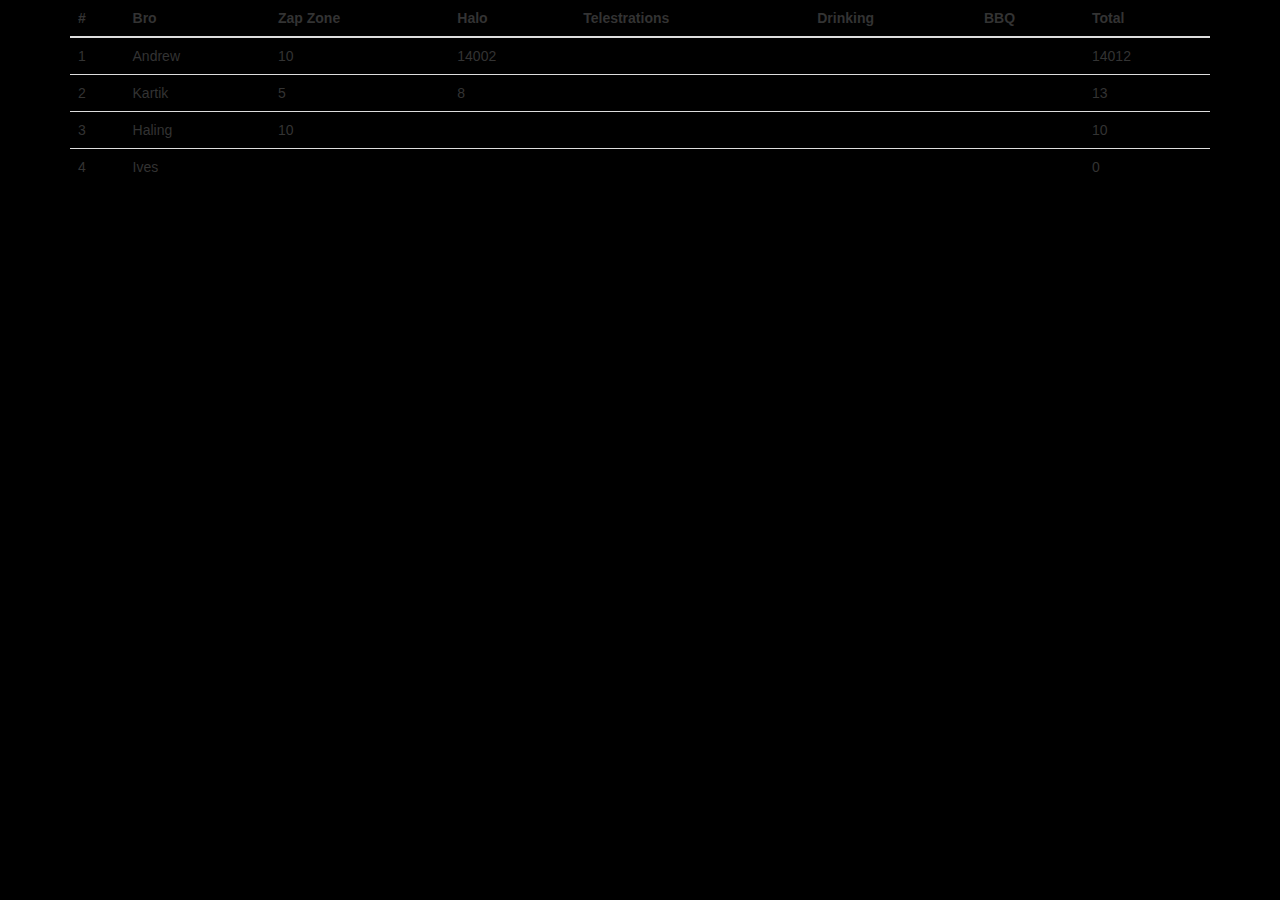
<file: scores/index.html>
<!DOCTYPE html>
<html lang="en">
<head>
  <title>Here Come Dat Boi</title>
  <meta charset="utf-8">
  <meta name="viewport" content="width=device-width, initial-scale=1">
  <link rel="stylesheet" href="https://maxcdn.bootstrapcdn.com/bootstrap/3.3.7/css/bootstrap.min.css">
  <script src="https://ajax.googleapis.com/ajax/libs/jquery/3.3.1/jquery.min.js"></script>
  <script src="https://maxcdn.bootstrapcdn.com/bootstrap/3.3.7/js/bootstrap.min.js"></script>
  <link rel="stylesheet" type="text/css" href="../theme.css">
</head>
<body>


  
<div class="container">
  <div class="row">
    <div class="col-sm-12">
      <table id="leaderboard" class="table">
	      <thead></thead>
        <tbody></tbody>
      </table>
    </div>
  </div>
</div>

<script>
var events  = ['Zap Zone', 'Halo','Telestrations','Drinking','BBQ'];
var preColumns = ['#', 'Bro'];
var numPreColumns = preColumns.length;
var columns = preColumns.concat(events, ['Total']);
var bros    = ['Ives', 'Haling', 'Kartik', 'Andrew'];
var leaderboard = $('#leaderboard');
function initTable()
{
	//leaderboard.append($("<thead></thead><tbody></tbody>"));
  
}
function addColumns(row)
{
	for (var i = 0; i < columns.length; i++)
    {
    	row.append($("<th>"+ columns[i] +"</th>"));
    }
}
function addRows(body)
{
	for (var y = 0; y < bros.length; y++)
    {
    	var row = $("<tr></tr>");
        body.append(row);
        row.append("<td>"+ (y+1) + "</td>");
        row.append("<td>"+bros[y]+"</td>");
    	for (var x = 0; x < events.length; x++)
        {
        	row.append("<td>"+ '0'+"</td>");
            
        }
        row.append("<td>sum</td>");
    }
}
//initTable();
	
$(document).ready(function() {
	$.ajax({
    type: "GET",
    url: "../scores.csv",
    dataType: "text",
    success: function(data) {processData(data);}
  });
});
  
function processData(allText) {
  var allTextLines = allText.split(/\r\n|\n/);
  var headers = allTextLines[0].split(',');
  var lines = [];
  
  leaderboard.find("thead").append($("<tr></tr>"));
  var headerRow = leaderboard.find("thead").find("tr");
  var body = leaderboard.find("tbody");
  //headerRow.append($("<th>"+ 'sdff' +"</th>"));
  addColumns(headerRow);
  //addRows(body);
  
  var rows = [];
  for (var i=1; i<allTextLines.length; i++) {
    var data = allTextLines[i].split(',');
    if (data.length == headers.length) {
      var row = $("<tr></tr>");
      //body.append(row);
      row.append($("<td class='rank'>"+i+"</td>"));
      row.append($("<td>"+data[0]+"</td>"));
      var sum = 0;
      var tarr = [];
      for (var j=1; j<headers.length; j++) {
          //tarr.push(headers[j]+":"+data[j]);
        row.append($("<td>"+ data[j] +"</td>"));
        var score = parseInt(data[j]);
        if (!isNaN(score)) sum += score;
      }
      row.append($("<td class='score-sum'>"+sum+"</td>"));
      rows.push(row);
    }
  }
  
  //Do sort and add
  sort(body, rows);
}
	
function sort(body, rows)
{
  for (var bro = 0; bro < bros.length; bro++)
  {
    var highRow = findHighestRow(rows);
    highRow.find(".rank").html(bro + 1);
    
    var index = rows.indexOf(highRow);
    rows.splice(index, 1);
    body.append(highRow);
  }
}
  
function findHighestRow(rows)
{
  var returnVal = rows[0];
  var returnSum = parseInt(returnVal.find(".score-sum").html());
  for (var i = 0; i < rows.length; i++)
  {
    var sum = parseInt(rows[i].find(".score-sum").html());
    if (sum > returnSum)
    {
      returnSum = sum;
      returnVal = rows[i]
    }
  }
  
  return returnVal;
}
</script>

</body>
</html>
</file>
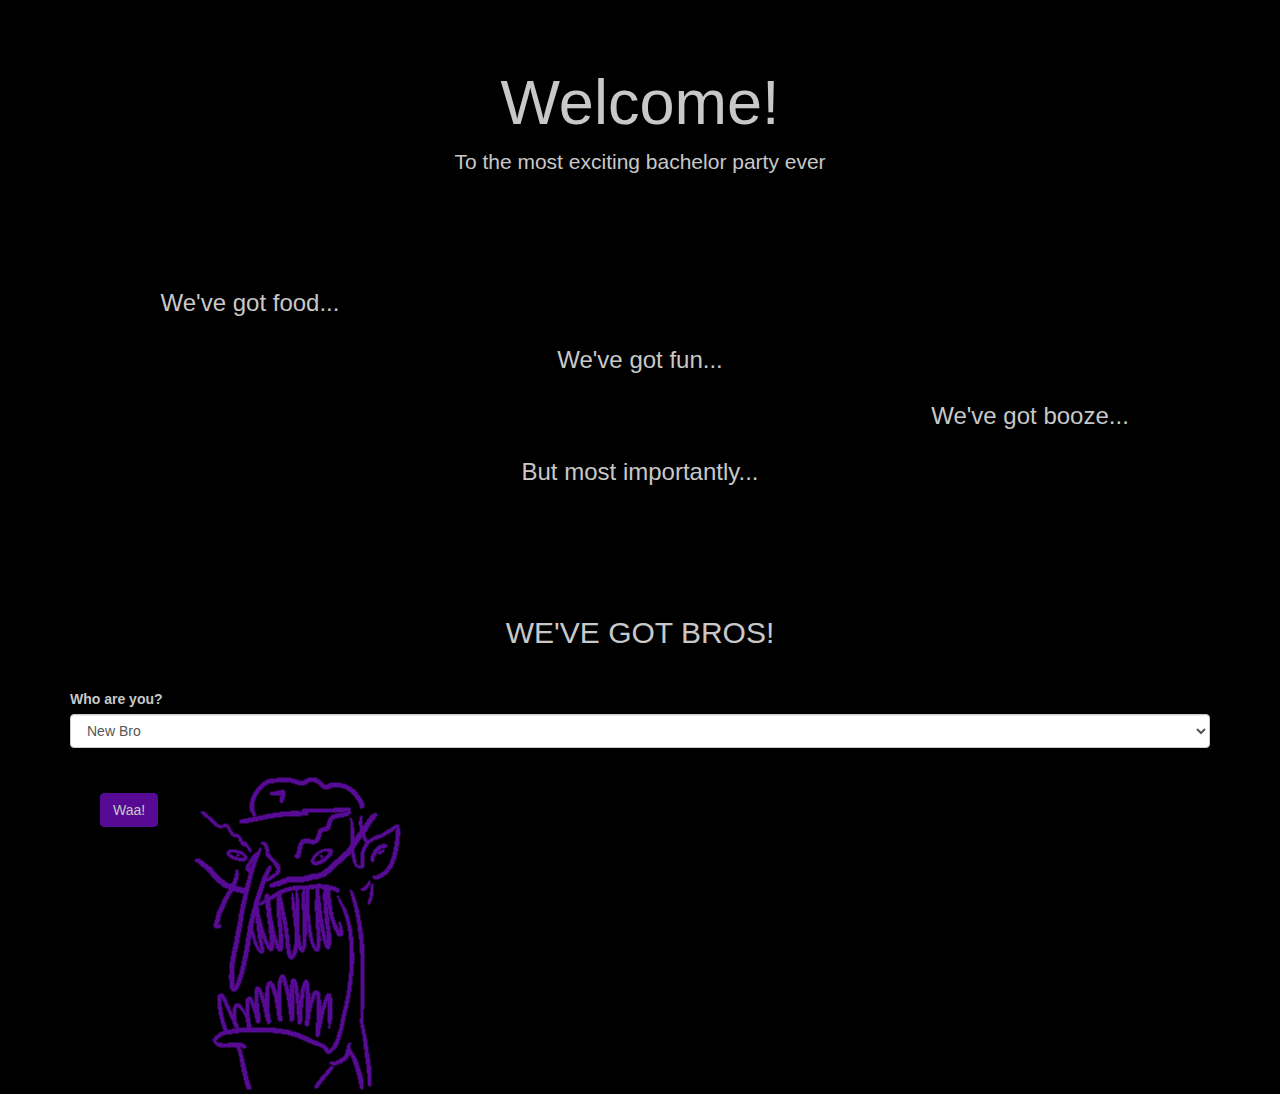
<file: bowser.html>
<!DOCTYPE html>
<html lang="en">
<head>
  <title>Bowser Event</title>
  <meta charset="utf-8">
  <meta name="viewport" content="width=device-width, initial-scale=1">
  <link rel="stylesheet" href="https://maxcdn.bootstrapcdn.com/bootstrap/3.3.7/css/bootstrap.min.css">
  <script src="https://ajax.googleapis.com/ajax/libs/jquery/3.3.1/jquery.min.js"></script>
  <script src="https://maxcdn.bootstrapcdn.com/bootstrap/3.3.7/js/bootstrap.min.js"></script>
  <script src="scripts/cookie.js"></script>
  <script src="scripts/brodata.js"></script>
  <link rel="stylesheet" href="theme.css">
  <link rel="icon" href="images/favicon.png">
  <link rel="stylesheet" href="https://use.fontawesome.com/releases/v5.1.0/css/all.css" integrity="sha384-lKuwvrZot6UHsBSfcMvOkWwlCMgc0TaWr+30HWe3a4ltaBwTZhyTEggF5tJv8tbt" crossorigin="anonymous">
  
  <style>
  	body {
      background: rgb(0,0,0);
    }
    
    body, html {
    	height: 100%;
    }
    .jumbotron {
    	background: none;
    }
    
    .text-white {
    	color: rgb(200,200,200);
    }
    
    .navbar-nav > li {
      font-weight: bold;
    }
    
    .aspect-box {
      width: 100%;
      padding-top: 56.25%;
      position: relative;
    }
    
    .bowser-selecting {
      background-color:#01C701;
    }
    
    .bowser-selected {
      background-color: #FCFBCE;
      color: #00007B;
      font-weight:bold;
    }
    
    
  </style>
</head>
<body>


<nav class="navbar navbar-inverse">
  <div class="container-fluid">
    <div class="navbar-header">
      <a class="navbar-brand" href="index.html">Broball Summit</a>
      <p id="broDisplay" class="navbar-brand pull-right"></p>
    </div>
    <ul class="nav navbar-nav">
      <li><a href="index.html"><img src="images/starspace.png"/> Scores</a></li>
      <li><a href="minigames.html"><img src="images/minigame.png"/> Mini-games</a></li>
      <li><a href="character.html"><img src="images/toadicon.png"/> Character</a></li>
      <li><a href="store.html"><img src="images/starspace.png"/> Star Space</a></li>
      <li><a href="chancetime.html"><img src="images/chanceTime.png"/> ???</a></li>
      <li class="active"><a href="#"><img src="images/bowserspace.png"/> Bowser</a></li>
    </ul>
  </div>
</nav>



<div class="container text-white" style="position:relative;">
  
  
  <audio loop>
    <source src="sounds/bowser.mp3">
  </audio>
  <img src="images/bowserevent.png" class="img-responsive">
  <div class="row" style="text-align:center;">
    <i class="fas fa-microphone-slash" style="font-size:36px;"></i>
  </div>
  <div style="height:10px;">
  </div>
  <div class="aspect-box" style="height:100%;width:100%;overflow:hidden;">
    <img id="bowserimg" src="images/bowserbackground.png" style="position:absolute;object-fit:fill;left:0px;top:0px;width:100%;height:100%;">
    <img id="bowsercover" src="images/bowserbackground2.png" style="position:absolute;object-fit:fill;left:0px;top:0px;width:100%;height:100%;">
    <div class="container" id="bowserwheel" style="font-weight:bold;position:absolute;left:20%;width:60%;top:-100%;height:50%;background:url('images/bowserwheel.png');background-size:100% 100%;">
      <div class="text-center row">
        <div class="col-xl-12" style="position:absolute;top:4%;height:12%;width:90%;left:5%;">Bowser's Coin Potluck
        <div style="display:none;">you each give me 10 coins!</div></div>
        <div class="col-xl-12" style="position:absolute;top:24%;height:12%;width:90%;left:5%;">Bowser Revolution
        <div style="display:none;">everyone's coins are shuffled!</div></div>
        <div class="col-xl-12" style="position:absolute;top:44%;height:12%;width:90%;left:5%;">20 Coins for Bowser
        <div style="display:none;">you give me 20 coins!</div></div>
        <div class="col-xl-12" style="position:absolute;top:64%;height:12%;width:90%;left:5%;">20 Coins for Bowser
        <div style="display:none;">you give me 20 coins!</div></div>
        <div class="col-xl-12" style="position:absolute;top:84%;height:12%;width:90%;left:5%;">Bowser Blitz
        <div style="display:none;">you give me a star and have to drink!</div></div>
      </div>
    </div>
    <div id="dialog-box" class="clickable" style="font-weight:bold;user-select:none;display:none;background-color:#3B4099E6;position:absolute;top:40%;height:20%;left:27%;width:46%;padding:3px;">
    
    </div>
    <img id="text-pointer" class="clickable" src="images/bowserpointer.png" style="display:none;position:absolute;top:55%;left:69%;width:3.2%;height:2.7%;">
  </div>
</div>
  
  
                             
<script>
	var broName = getCookie("broName");
  
  $(window).resize(checkFontSize);
  checkFontSize();
  function checkFontSize() {
    var width = Number($("#bowserimg").css("width").replace("px",""));
    if (width >719) {
      $("#dialog-box").css("font-size", "18.5px");
      $("#bowserwheel").css("font-size", "18.5px");
    }
    else {
      $("#dialog-box").css("font-size", "2.4vw");
      $("#bowserwheel").css("font-size", "2.4vw");
    }
  }
  
	if (broName == "")
		window.location.assign("welcome.html");
		
	var characterName="";
  var noCoins = false;
  var lastPlace = false;
  getBros(function (fullNames, names, characters) {
    
    var index = fullNames.findIndex(function(name){return name == broName});
    //characterName = characters[index].toUpperCase();
    //$("#characterName > strong").html(characterName);
    $("#broDisplay").html("Welcome, "+names[index]+"!");
    //$(".character-name").html(characterName.toUpperCase());
  });
  
  var dialogs = [
  'Gwah, hah, hah! I was<br>hoping I\'d see you, <span class="character-name">WARIO</span>.',
  "So, what frighteningly<br>fun event will we have<br>this time? Gwah, hah, hah!",
  "Step right up and let the<br>roulette decide your fate!",
  "spinWheel",
  '<span id="event-result" style="color:#D15F4D;"></span> it is!!!',
  'In this event, <span class="event-description"></span>',
  'Thank you for joining me<br>in this wonderful event!',
  'See you later!<br>Gwah, hah, hah, HAH!'
  ];
  
  getEventData(function (data) {
    characterName = data.character;
    noCoins = data.noCoins;
    lastPlace = data.lastPlace;
    //characterName = "LUIGI";
    //noCoins = true;
    //lastPlace = true;
    
    if (lastPlace) {
      dialogs = [
        'Gwah, hah, hah! I was<br>hoping I\'d see you, <span class="character-name">WARIO</span>.',
        "So, what frighteningly<br>fun event will we... wait.",
        "Jesus, you're in last place.",
        "I know this game is random, but goddamn.",
        '<span style="color:#D15F4D;">Bowser\'s Pity Party</span> it is!!!',
        'In this event, <span>you get a star and 20 coins for sucking so much.</span>',
        'Thank you for joining me<br>in this wonderful event!',
        'See you later!<br>Gwah, hah, hah, HAH!'
      ];
    } else if (noCoins) {
      var coinVal = Math.floor(Math.random()*3)*10 + 30;
      dialogs = [
        'Gwah, hah, hah! I was<br>hoping I\'d see you, <span class="character-name">WARIO</span>.',
        'Wait a minute, you don\'t have any coins!',
        'Here, take <span style="color:#D15F4D;">'+coinVal+' coins!</span>',
        'Thank you for joining me<br>in this wonderful event!',
        'See you later!<br>Gwah, hah, hah, HAH!'
      ];
    }
  });
  
  $(".fa-microphone-slash").click(function () {
    //$(this).removeClass("fa-microphone-slash").addClass("fa-microphone");
    $(this).toggleClass("fa-microphone-slash fa-microphone");
    var audio = $("audio")[0];
    audio.volume = .3;
    if (audio.paused == true) {
      audio.play();
    } else {
      audio.pause();
    }
  });
  
  
  
  var index = -1;
  
  
  $(".clickable").click(function(){
    nextDialog();
  });
  
  function nextDialog() {
    index++;
    if (dialogs[index] == "spinWheel") {
      $("#dialog-box").fadeOut(300);
      $("#text-pointer").fadeOut(300);
      spinWheel();
    } else if (index == dialogs.length) {
      $("#dialog-box").fadeOut(300);
      $("#text-pointer").fadeOut(300);
      $("#bowsercover").fadeIn(800)
      $("audio").animate({volume: "0"},1300);
    } else {
      $("#dialog-box").html(dialogs[index]);
      $(".character-name").html(characterName.toUpperCase());
      $("#event-result").html(currentWheelSelection.html());
      $(".event-description").html(currentWheelSelection.find("div").html());
      if (index == 5) {
        $(".event-description").html(currentWheelSelection.find("div").html());
      }
    }
    
    
  }
  
  setTimeout(function (){
    $("#bowsercover").fadeOut(800).promise().done(function(){
      $("#dialog-box").fadeIn(300);
      $("#text-pointer").fadeIn(300);
      nextDialog();
    });
  }, 1300);
  
  var spindex = -1;
  var wheelSpeed = 75;
  var wheelStopSpeed = Math.floor(Math.random()*300 + 500);
  var currentWheelSelection = $();
  
  function spinWheel() {
    $("#bowserwheel").animate({top: "30%"}, 800).promise().done(function(){
      wheelTick();
    });
  }
  
  var wheelOptions = $("#bowserwheel > div > div");
  
  function wheelTick() {
    currentWheelSelection.removeClass("bowser-selecting");
    spindex = (spindex + 1) % wheelOptions.length;
    currentWheelSelection = $(wheelOptions[spindex]);
    currentWheelSelection.addClass("bowser-selecting");
    if (wheelSpeed > wheelStopSpeed) {
      //currentWheelSelection = $(wheelOptions[0]); //for testing
      currentWheelSelection.removeClass("bowser-selecting");
      currentWheelSelection.addClass("bowser-selected");
      setTimeout(function(){
        $("#bowserwheel").animate({top: "-100%"}, 800).promise().done(function() {
        nextDialog();
        $("#event-result").html(currentWheelSelection.html());
        $("#dialog-box").fadeIn(300);
        $("#text-pointer").fadeIn(300);
        });
      },1800);
    } else {
      setTimeout(wheelTick, wheelSpeed);
      wheelSpeed *= 1.1;
    }
  }
</script>

</body>
</html>
</file>
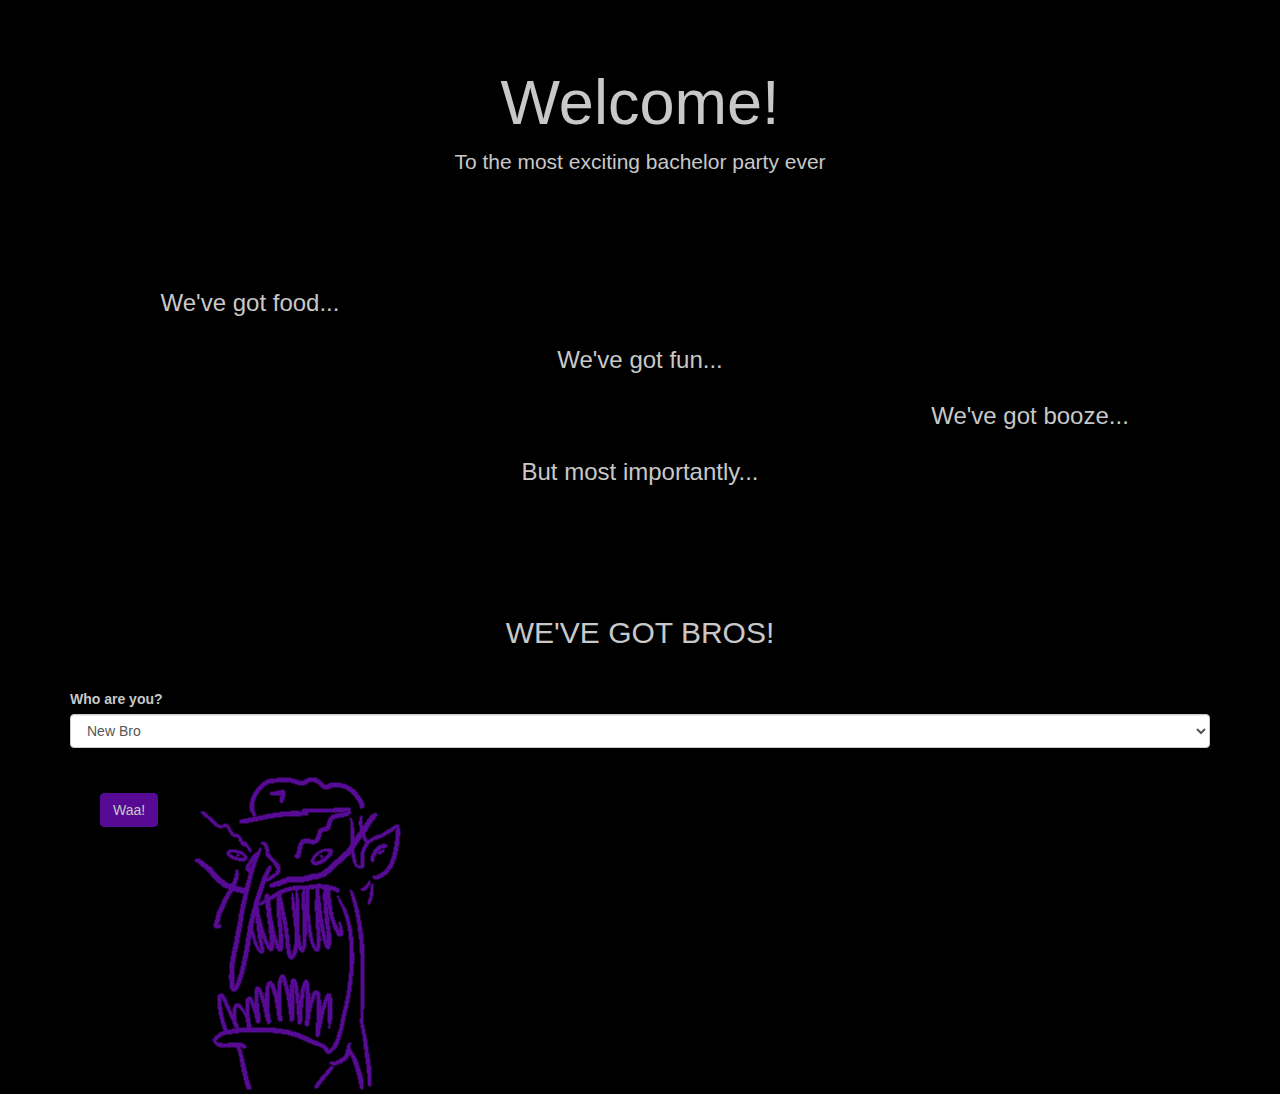
<file: chancetime.html>
<!DOCTYPE html>
<html lang="en">
<head>
  <title>Special Event</title>
  <meta charset="utf-8">
  <meta name="viewport" content="width=device-width, initial-scale=1">
  <link rel="stylesheet" href="https://maxcdn.bootstrapcdn.com/bootstrap/3.3.7/css/bootstrap.min.css">
  <script src="https://ajax.googleapis.com/ajax/libs/jquery/3.3.1/jquery.min.js"></script>
  <script src="https://maxcdn.bootstrapcdn.com/bootstrap/3.3.7/js/bootstrap.min.js"></script>
  <script src="scripts/cookie.js"></script>
  <script src="scripts/brodata.js"></script>
  <link rel="stylesheet" href="theme.css">
  <link rel="icon" href="images/favicon.png">
  <link rel="stylesheet" href="https://use.fontawesome.com/releases/v5.1.0/css/all.css" integrity="sha384-lKuwvrZot6UHsBSfcMvOkWwlCMgc0TaWr+30HWe3a4ltaBwTZhyTEggF5tJv8tbt" crossorigin="anonymous">
  
  <style>
  	body {
      background: rgb(0,0,0);
    }
    
    body, html {
    	height: 100%;
    }
    .jumbotron {
    	background: none;
    }
    
    .text-white {
    	color: rgb(200,200,200);
    }
    
    .navbar-nav > li {
      font-weight: bold;
    }
    
    #myVideo {
      left: 0;
      top: 0;
      width: 100%;
      height:100%;
      object-fit:fill;
    }
    
    .spinner {
      position:absolute;
      width:11%;
      height:15%;
      overflow:hidden;
      display:none;
    }
    
    .spinner-1 {
      left:33.5%;
      top:22%;
    }
    
    .spinner-2 {
      left:56.5%;
      top:22%;
    }
    
    .spinner-3 {
      left:45%;
      top:51%;
    }
    
    @keyframes hand1 {
      0% {left: 23.5%;top:25%;}
      90% {left: 18.5%;top:25%;}
      100% {left: 23.5%;top:25%;}
    }
    
    @keyframes hand2 {
      0% {left: 46.5%;top:25%;}
      90% {left: 41.5%;top:25%;}
      100% {left: 46.5%;top:25%;}
    }
    
    @keyframes hand3 {
      0% {left: 35%;top:54%;}
      90% {left: 30%;top:54%;}
      100% {left: 35%;top:54%;}
    }
    
    .hand {
      position: absolute;
      width: 10%;
      height: 10%;
      visibility: hidden;
      z-index:1;
    }
    
    .hand-1 {
      animation: hand1 .65s infinite;
      visibility: visible;
    }
    
    .hand-2 {
      animation: hand2 .65s infinite;
      visibility: visible;
    }
    
    .hand-3 {
      animation: hand3 .65s infinite;
      visibility: visible;
    }
    
    
    
    
  </style>
</head>
<body>


<nav class="navbar navbar-inverse">
  <div class="container-fluid">
    <div class="navbar-header">
      <a class="navbar-brand" href="index.html">Broball Summit</a>
      <p id="broDisplay" class="navbar-brand pull-right"></p>
    </div>
    <ul class="nav navbar-nav">
      <li><a href="index.html"><img src="images/starspace.png"/> Scores</a></li>
      <li><a href="minigames.html"><img src="images/minigame.png"/> Mini-games</a></li>
      <li><a href="character.html"><img src="images/toadicon.png"/> Character</a></li>
      <li><a href="store.html"><img src="images/starspace.png"/> Star Space</a></li>
      <li class="active"><a href="#"><img src="images/chanceTime.png"/> ???</a></li>
      <li><a href="bowser.html"><img src="images/bowserspace.png"/> Bowser</a></li>
    </ul>
  </div>
</nav>



<div class="container text-white" style="position:relative;">
  
  <div id="preload" style="display:none">
    <img src="images/profiles/waluigi.png">
    <img src="images/profiles/luigi.png">
    <img src="images/profiles/boo.png">
    <img src="images/profiles/koopa kid.png">
    <img src="images/profiles/toadette.png">
    <img src="images/profiles/wario.png">
    <img src="images/profiles/donkey kong.png">
    <img src="images/profiles/shy guy.png">
    <img src="images/profiles/peach.png">
    <img src="images/profiles/blooper.png">
    <img src="images/profiles/dry bones.png">
    <img src="images/values/star1.png">
    <img src="images/values/star2.png">
    <img src="images/values/star3.png">
    <img src="images/values/coin10.png">
    <img src="images/values/coin20.png">
    <img src="images/values/coin30.png">
    <img src="images/values/coin40.png">
    <img src="images/values/coin50.png">
    <img src="images/values/coinall.png">
  </div>
  <audio loop>
    <source src="sounds/chancetime.ogg">
  </audio>
  <h2 class="text-white">??? Chance Time ???</h2>
  <div class="row" style="text-align:center;">
    <i class="fas fa-microphone-slash" style="font-size:36px;"></i>
  </div>
  <div style="height:10px;">
  </div>
  <div style="position:relative;">
    <video autoplay muted id="myVideo" onPause="videoPaused();">
      <source src="video/chancetime.mp4#t=0,6.2" type="video/mp4">
    </video>
    <img id="stage-pic" src="images/chancetimestage.png" style="position:absolute;left:0px;top:0px;width:100%;height:100%;display:none;">
    <div style="position:absolute;left:0px;top:0px;width:100%;height:100%;">
      <img class="hand" src="images/hand.png">
      <div class="spinner spinner-1 spinner-unused" spinner-number="1">
        <img class="top-pic" src="images/question.png" style="width:100%;height:100%;position:absolute;top:-100%;">
        <img class="bot-pic" src="images/question.png" style="width:100%;height:100%;position:absolute;top:0%;">
        <option style="display:none;">profiles/Waluigi</option>
        <option style="display:none;">profiles/Luigi</option>
        <option style="display:none;">profiles/Boo</option>
        <option style="display:none;">profiles/Koopa Kid</option>
        <option style="display:none;">profiles/Toadette</option>
        <option style="display:none;">profiles/Wario</option>
        <option style="display:none;">profiles/Donkey Kong</option>
        <option style="display:none;">profiles/Shy Guy</option>
        <option style="display:none;">profiles/Peach</option>
        <option style="display:none;">profiles/Blooper</option>
        <option style="display:none;">profiles/Dry Bones</option>
      </div>
      <div class="spinner spinner-2 spinner-unused" spinner-number="2">
        <img class="top-pic" src="images/question.png" style="width:100%;height:100%;position:absolute;top:-100%;">
        <img class="bot-pic" src="images/question.png" style="width:100%;height:100%;position:absolute;top:0%;">
        <option style="display:none;">profiles/Waluigi</option>
        <option style="display:none;">profiles/Luigi</option>
        <option style="display:none;">profiles/Boo</option>
        <option style="display:none;">profiles/Koopa Kid</option>
        <option style="display:none;">profiles/Toadette</option>
        <option style="display:none;">profiles/Wario</option>
        <option style="display:none;">profiles/Donkey Kong</option>
        <option style="display:none;">profiles/Shy Guy</option>
        <option style="display:none;">profiles/Peach</option>
        <option style="display:none;">profiles/Blooper</option>
        <option style="display:none;">profiles/Dry Bones</option>
      </div>
      <div class="spinner spinner-3 spinner-unused" spinner-number="3">
        <img class="top-pic" src="images/question.png" style="width:100%;height:100%;position:absolute;top:-100%;">
        <img class="bot-pic" src="images/question.png" style="width:100%;height:100%;position:absolute;top:0%;">
        <option style="display:none;">values/star1</option>
        <option style="display:none;">values/coin10</option>
        <option style="display:none;">values/coin30</option>
        <option style="display:none;">values/coin40</option>
        <option style="display:none;">values/coin20</option>
        <option style="display:none;">values/star1</option>
        <option style="display:none;">values/coin50</option>
        <option style="display:none;">values/star1</option>
        <option style="display:none;">values/star3</option>
        <option style="display:none;">values/coinall</option>
      </div>
    </div>
  </div>
  
</div>
                             
<script>
	var broName = getCookie("broName");
  var currentSpinner = $(".spinner-2");
  var spindex = 0;
  var spinning = false;
  //var spinSpeed = 400;
  var spinSpeed = 250;
  //var spinSpeed = 125;
  spinSpeeds = [125, 250, 400];
  
	if (broName == "")
		window.location.assign("welcome.html");
		
	
  getBros(function (fullNames, names, characters) {
    
  
    var index = fullNames.findIndex(function(name){return name == broName});
    var characterName = characters[index];
    //$("#characterName > strong").html(characterName);
    $("#broDisplay").html("Welcome, "+names[index]+"!");
    $("#scorecard-body .img-responsive").attr("src", "images/profiles/"+escapeName(characterName.toLowerCase())+".png").css("visibility", "visible");
    
  });
  
  $(".fa-microphone-slash").click(function () {
    //$(this).removeClass("fa-microphone-slash").addClass("fa-microphone");
    $(this).toggleClass("fa-microphone-slash fa-microphone");
    var audio = $("audio")[0];
    audio.volume = .3;
    if (audio.paused == true) {
      audio.play();
    } else {
      audio.pause();
    }
  });
  
  $(".spinner").click(function() {
    if (!spinning && $(this).is(currentSpinner)) {
      spinning = true;
      spin();
      $(".hand").removeClass("hand-1 hand-2 hand-3");
    } else if ($(this).is(currentSpinner)) {
      spinning = false;
      currentSpinner.removeClass("spinner-unused");
      
      spinnerDone(currentSpinner);
      currentSpinner = $();
      
      setTimeout(function () {
        initChanceTime();
      }, 1000);
    }
  });
  
  getBros(function (fullnames, names, characters) {
    
  });
  
  function spin() {
    currentSpinner.find("img.bot-pic").attr("src", currentSpinner.find("img.top-pic").attr("src")).css("top", "0%");
    spindex = (spindex + 1) % currentSpinner.find("option").length;
    currentSpinner.find("img.top-pic").attr("src", "images/"+currentSpinner.find("option")[spindex].innerHTML.toLowerCase()+".png").css("top", "-100%");
        
    currentSpinner.find("img.bot-pic").animate({top: "100%"}, spinSpeed, 'linear');
    currentSpinner.find("img.top-pic").animate({top: "0%"}, spinSpeed, 'linear', function() {
      if (spinning) {
        spin();
      }// else alert("You picked "+currentSpinner.find("option")[spindex].innerHTML+"!");
    });
  }
  
  function videoPaused() {
    $(".spinner").fadeIn();
    $("#stage-pic").fadeIn();
    initChanceTime();
  }
  
  function initChanceTime() {
  spindex = 0;
    var spinners = $(".spinner-unused");
    if (spinners.length > 0) {
      var firstOne = (Math.floor(Math.random()*spinners.length)+1);
      currentSpinner = $(spinners[firstOne-1]);
      spinSpeed = spinSpeeds[spinners.length - 1];
      //$(".hand").addClass("hand-"+currentSpinner.attr("spinner-number"));
      currentSpinner.click();
    } else {
      currentSpinner = $();
      //Chance time is over
    }
  }
  
  function spinnerDone(spinner) {
    var spinnerNumber = spinner.attr("spinner-number");
    var picked = spinner.find("option")[spindex].innerHTML;
    $(".spinner option:contains("+picked+")").remove();
  }
  
</script>

</body>
</html>
</file>
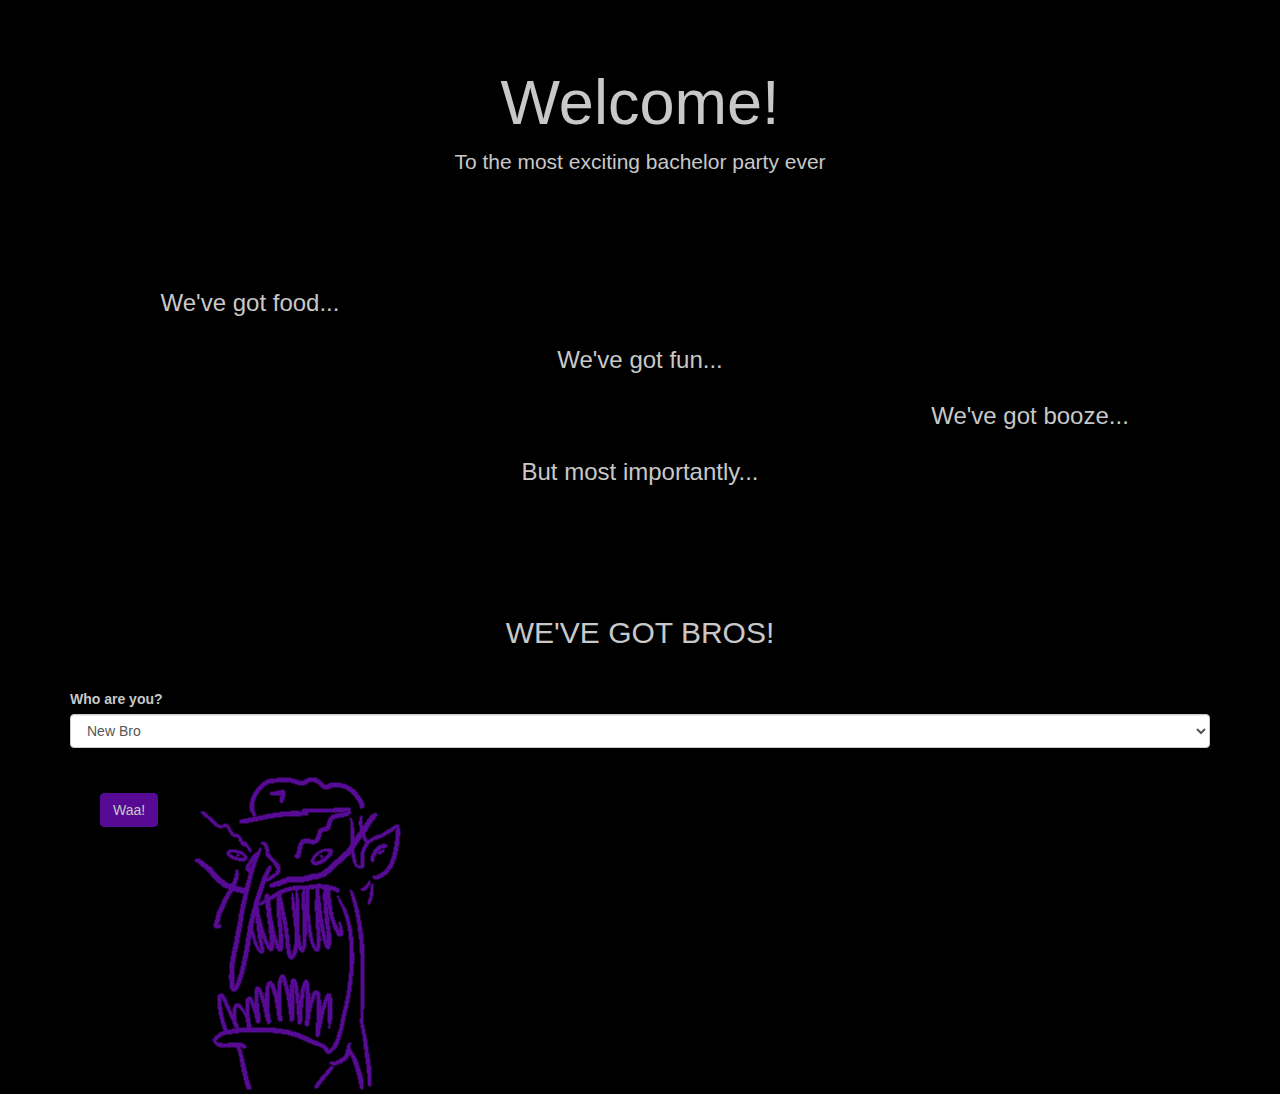
<file: character.html>
<!DOCTYPE html>
<html lang="en">
<head>
  <title>Character</title>
  <meta charset="utf-8">
  <meta name="viewport" content="width=device-width, initial-scale=1">
  <link rel="stylesheet" href="https://maxcdn.bootstrapcdn.com/bootstrap/3.3.7/css/bootstrap.min.css">
  <script src="https://ajax.googleapis.com/ajax/libs/jquery/3.3.1/jquery.min.js"></script>
  <script src="https://maxcdn.bootstrapcdn.com/bootstrap/3.3.7/js/bootstrap.min.js"></script>
  <script src="scripts/cookie.js"></script>
  <script src="scripts/brodata.js"></script>
  <link rel="stylesheet" href="theme.css">
  <link rel="icon" href="images/favicon.png">
  
  <style>
  	body {
      background: rgb(0,0,0);
    }
    
    body, html {
    	height: 100%;
    }
    .jumbotron {
    	background: none;
    }
    
    .text-white {
    	color: rgb(200,200,200);
    }
    
    .navbar-nav > li {
      font-weight: bold;
    }
  </style>
</head>
<body>


<nav class="navbar navbar-inverse">
  <div class="container-fluid">
    <div class="navbar-header">
      <a class="navbar-brand" href="index.html">Broball Summit</a>
      <p id="broDisplay" class="navbar-brand pull-right"></p>
    </div>
    <ul class="nav navbar-nav">
      <li><a href="index.html"><img src="images/starspace.png"/> Scores</a></li>
      <li><a href="minigames.html"><img src="images/minigame.png"/> Mini-games</a></li>
      <li class="active"><a href="#"><img src="images/toadicon.png"/> Character</a></li>
      <li><a href="store.html"><img src="images/starspace.png"/> Star Space</a></li>
      <li><a href="chancetime.html"><img src="images/chanceTime.png"/> ???</a></li>
      <li><a href="bowser.html"><img src="images/bowserspace.png"/> Bowser</a></li>
    </ul>
  </div>
</nav>
  
<div class="container text-white">
  
  <h2 id="characterName" class="text-white"><strong>&nbsp</strong></h2>
  
  <div id="scorecard-body" class="row">
  	<img class="img-responsive center-block" src="images/profiles/waluigi.png" style="visibility:hidden;"/>
    <div class="col-sm-12" style="height:10px;"></div>
    <div id="scorecard-template" class="col-sm-12" style="width:350px;margin:auto;">
      <div>
        <img src="images/starsprite.png" width="32" height="32" class="scale-2" style="position: absolute; top:5px; left: 36px;"/>
        <img src="images/coin.png" width="32" height="32" class="scale-2" style="position: absolute; top:72px; left: 36px;"/>
        <img src="images/transparent.png" class="mp-number mp-times scale-2" style="position:absolute; top:9px; left:103px;"/>
        <img src="images/transparent.png" class="mp-number mp-times scale-2" style="position:absolute; top:73px; left:103px;"/>
        
        <img src="images/transparent.png" class="mp-number mp-number-empty star scale-2" style="position:absolute; top:9px; left:167px;"/>
        <img src="images/transparent.png" class="mp-number mp-number-empty star scale-2"  style="position:absolute; top:9px; left:231px;"/>
        <img src="images/transparent.png" class="mp-number mp-number-empty star scale-2"   style="position:absolute; top:9px; left:295px;"/>
        
        <img src="images/transparent.png" class="mp-number mp-number-empty coin scale-2" style="position:absolute; top:73px; left:167px;"/>
        <img src="images/transparent.png" class="mp-number mp-number-empty coin scale-2" style="position:absolute; top:73px; left:231px;"/>
        <img src="images/transparent.png" class="mp-number mp-number-empty coin scale-2" style="position:absolute; top:73px; left:295px;"/>
      </div>
    </div>
    <span style="height:130px;display:block;"></span>
  </div>
  
  
  
</div>
                             
<script>
	var broName = getCookie("broName");
  
	if (broName == "")
		window.location.assign("welcome.html");
		
	
  
  //var template = $("#scorecard-template").clone(false);
  //for (var i=0; i < 11; i++)
  //{
  //  $("#scorecard-template").clone(false).appendTo("#scorecard-body").show();
  //}
  
  //$("#scorecard-body").hide();
  
  getBros(function (fullNames, names, characters) {
    
  
    var index = fullNames.findIndex(function(name){return name == broName});
    var characterName = characters[index];
    $("#characterName > strong").html(characterName);
    $("#broDisplay").html("Welcome, "+names[index]+"!");
    $("#scorecard-body .img-responsive").attr("src", "images/profiles/"+characterName.toLowerCase()+".png").css("visibility", "visible");
    getScoreFor(characterName, function (score) {
      setScore($("#scorecard-template"), score);
    });
  });
  
  
</script>

</body>
</html>
</file>
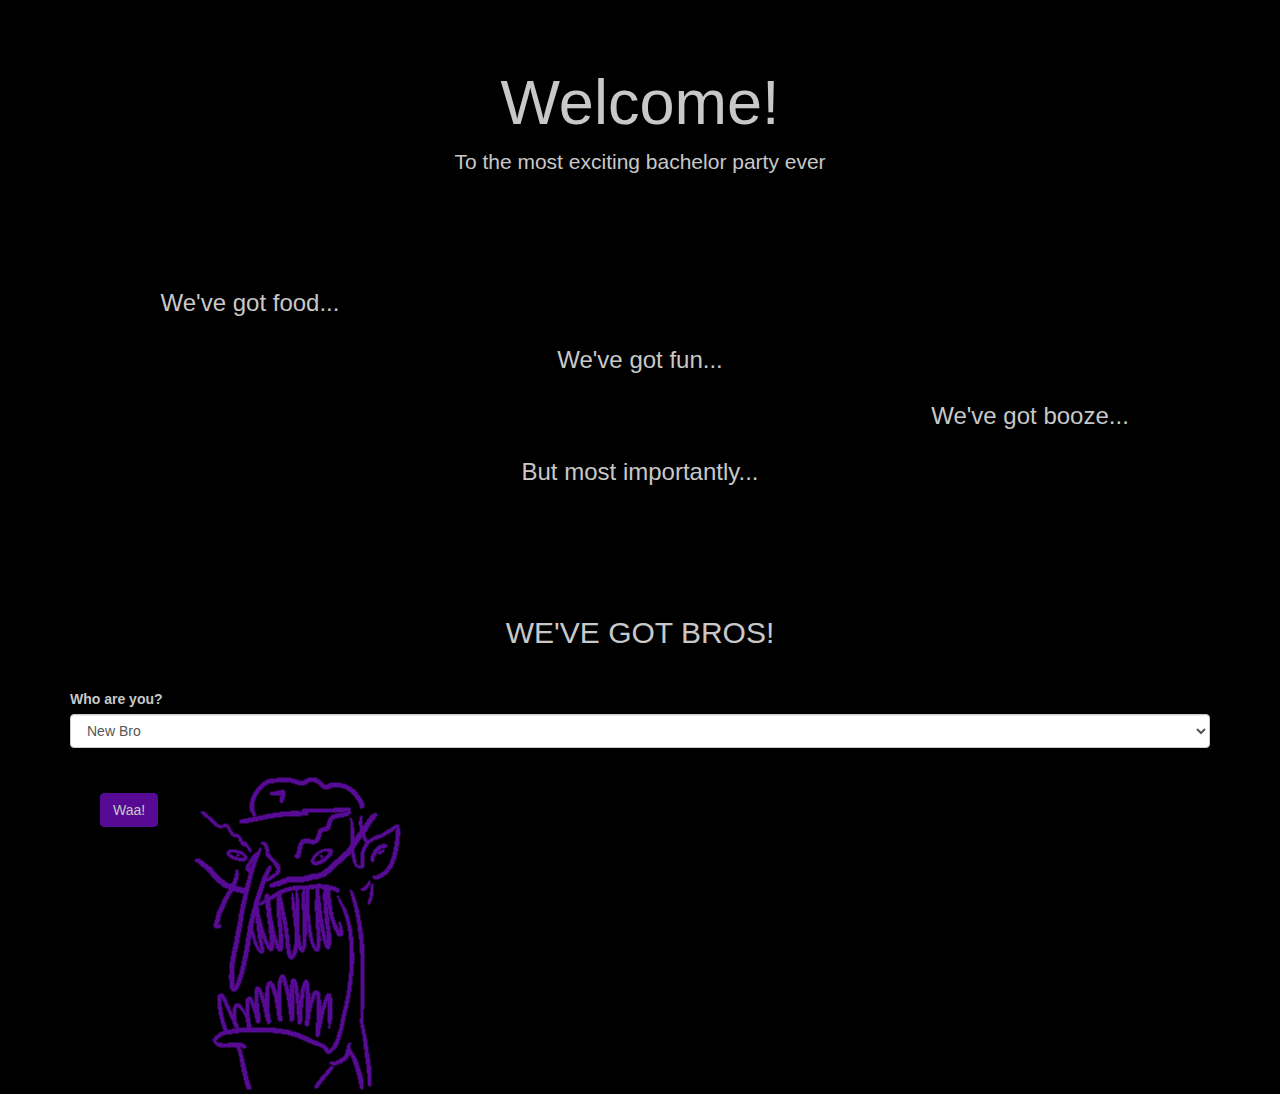
<file: minigames.html>
<!DOCTYPE html>
<html lang="en">
<head>
  <title>Mini-games</title>
  <meta charset="utf-8">
  <meta name="viewport" content="width=device-width, initial-scale=1">
  <link rel="stylesheet" href="https://maxcdn.bootstrapcdn.com/bootstrap/3.3.7/css/bootstrap.min.css">
  <script src="https://ajax.googleapis.com/ajax/libs/jquery/3.3.1/jquery.min.js"></script>
  <script src="https://maxcdn.bootstrapcdn.com/bootstrap/3.3.7/js/bootstrap.min.js"></script>
  <script src="scripts/cookie.js"></script>
  <script src="scripts/brodata.js"></script>
  <link rel="stylesheet" href="theme.css">
  <link rel="icon" href="images/favicon.png">
  
  <style>
  	.book-background {
      background: url("images/book.png") black;
      background-repeat: no-repeat;
      background-size: contain;
      background-position: 50% 0%;
    }
    
    body, html {
    	height: 100%;
    }
    
    .text-white {
    	color: rgb(200,200,200);
    }
    
    .navbar-nav > li {
      font-weight: bold;
    }
    
    .panel {
      background: none;
      box-shadow: none;
    }
    
    .minigame {
      background: #01C701;
      user-select:none;
    }
    
    .collapsed {
      background: none;
    }
    
    ul {
      text-align:left;
    }
    
    #accordian li {
      padding: 2px;
    }
  </style>
</head>
<body>


<nav class="navbar navbar-inverse">
  <div class="container-fluid">
    <div class="navbar-header">
      <a class="navbar-brand" href="index.html">Broball Summit</a>
      <p id="broDisplay" class="navbar-brand pull-right"></p>
    </div>
    <ul class="nav navbar-nav">
      <li><a href="index.html"><img src="images/starspace.png"/> Scores</a></li>
      <li class="active"><a href="#"><img src="images/minigame.png"/> Mini-games</a></li>
      <li><a href="character.html"><img src="images/toadicon.png"/> Character</a></li>
      <li><a href="store.html"><img src="images/starspace.png"/> Star Space</a></li>
      <li><a href="chancetime.html"><img src="images/chanceTime.png"/> ???</a></li>
      <li><a href="bowser.html"><img src="images/bowserspace.png"/> Bowser</a></li>
    </ul>
  </div>
</nav>
  
<div class="container text-white book-background" style="height:100%;">
  
  <h2 class="text-white">Mini-games</h2>
  
  <div id="accordian">
    <div class="panel">
    
      
    
    </div>
  </div>
  
  
  
</div>
                             
<script>
	var broName = getCookie("broName");
  
	if (broName == "")
		window.location.assign("welcome.html");
		
	getBros(function (fullNames, names, characters) {
    var index = fullNames.findIndex(function(name){return name == broName});
    $("#broDisplay").html("Welcome, "+names[index]+"!");
  });
  
  var index = 0;
  var currentRules = $();
  
  getMinigameData(function (lines) {
    var accordian = $("#accordian .panel");
    
    for (var i = 0; i < lines.length; i++) {
      var line = lines[i];
      if (line.startsWith('#')) //is minigame entry
        currentRules = addMinigame(accordian, line);
      else { //Is rule entry
        addRule(currentRules, line);
      }
    }
    
    var unknowns = accordian.find(".minigame:contains('???')");
    unknowns.remove();
    unknowns.appendTo(accordian);
  });
  
  
  function addMinigame(accordian, line) {
    index++;
    line = line.substring(1, line.length);
    var collapse = '>???';
    if (line.split(';')[1] == "true") {
       collapse = ' data-toggle="collapse" data-target="#collapse'+index+'">'+ line.split(";")[0];
       
    }
    var game = $('<div class="col-xl-12 text-center minigame collapsed"'+collapse+'</div>');
    accordian.append(game);
    var rules = $('<div id="collapse'+index+'" class="collapse text-center" data-parent="#accordian">');
    rules.append('<ul style="list-style:none;"></ul>');
    accordian.append(rules);
    return rules;
  }
  
  function addRule(ruleSet, line) {
    var img = line.split(";")[0];
    var text = line.split(";")[1];
    
    var li = $("<li></li>");
    ruleSet.find("ul").append(li);
    
    li.append('<img width="16px" height="16px" src="images/values/'+img+'.png"> '+text);
  }
  
</script>

</body>
</html>
</file>
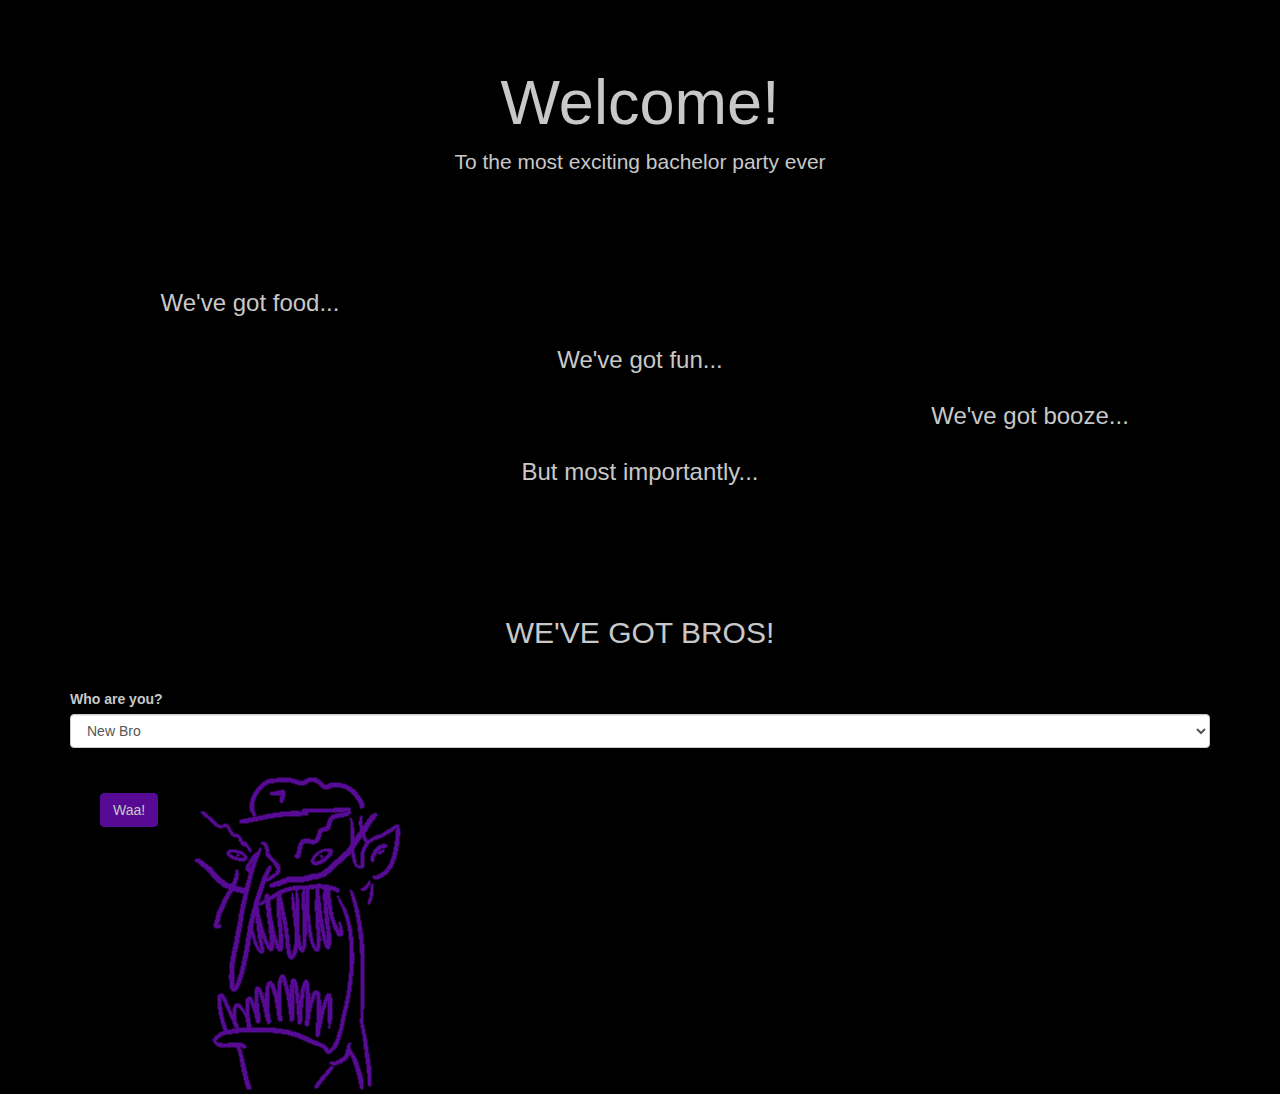
<file: store.html>
<!DOCTYPE html>
<html lang="en">
<head>
  <title>Broball Summit</title>
  <meta charset="utf-8">
  <meta name="viewport" content="width=device-width, initial-scale=1">
  <link rel="stylesheet" href="https://maxcdn.bootstrapcdn.com/bootstrap/3.3.7/css/bootstrap.min.css">
  <script src="https://ajax.googleapis.com/ajax/libs/jquery/3.3.1/jquery.min.js"></script>
  <script src="https://maxcdn.bootstrapcdn.com/bootstrap/3.3.7/js/bootstrap.min.js"></script>
  <script src="scripts/cookie.js"></script>
  <script src="scripts/brodata.js"></script>
  <link rel="stylesheet" href="theme.css">
  <link rel="icon" href="images/favicon.png">
  
  <style>
  	body {
    	/*background: url("https://i.giphy.com/media/peAFQfg7Ol6IE/giphy.webp"), rgb(0,0,0);*/
      background: rgb(0,0,0);
        background-size: contain;
        background-repeat: no-repeat;
        background-position: center;
    }
    
    body, html {
    	height: 100%;
    }
    .jumbotron {
    	background: none;
    }
    
    .text-white {
    	color: rgb(200,200,200);
    }
    
    .navbar-nav > li {
      font-weight: bold;
    }
    
    .star-anim {
      animation: staranim 3s ease-in-out infinite;
    }
    
    @keyframes staranim {
      0% {top:0px;}
      /*25% {top:40px;}*/
      50% {top: 40px;}
      /*75% {top: 40px;}*/
      100% {top:0px;}
    }
    
  </style>
</head>
<body>


<nav class="navbar navbar-inverse">
  <div class="container-fluid">
    <div class="navbar-header">
      <a class="navbar-brand" href="#">Broball Summit</a>
      <p id="broDisplay" class="navbar-brand pull-right"></p>
    </div>
    <ul class="nav navbar-nav">
      <li><a href="index.html"><img src="images/starspace.png"/> Scores</a></li>
      <li><a href="minigames.html"><img src="images/minigame.png"/> Mini-games</a></li>
      <li><a href="character.html"><img src="images/toadicon.png"/> Character</a></li>
      <li class="active"><a href="#"><img src="images/starspace.png"/> Star Space</a></li>
      <li><a href="chancetime.html"><img src="images/chanceTime.png"/> ???</a></li>
      <li><a href="bowser.html"><img src="images/bowserspace.png"/> Bowser</a></li>
    </ul>
  </div>
</nav>
  
<div class="container text-white">
  
  <h2 class="text-white">Star Space</h2>
  
  <div class="row">
    <div class="col-xl-12 col-sm-12 text-center" style="position:relative;">
      <img class="star-anim" style="object-fit:contain;width:80%;position:absolute;left:10%;" src="images/milleniumstar.png">
      <img style="width:80%;left:10%;visibility:hidden;" src="images/milleniumstar.png">
    </div>
    
    <div class="col-xl-12 col-sm-12 text-center" style="position:relative;top:70px;">
      <h3>Star cost <span id="star-cost" style="font-weight:bold;color:yellow;"></span></h3>
      <h3>Star limit <span id="star-limit" style="font-weight:bold;color:yellow;"></span></h3>
      
    </div>
  </div>
  
  
</div>
                             
<script>
	var broName = getCookie("broName");
  
	if (broName == "")
		window.location.assign("welcome.html");
		
	
  
  
  getBros(function (fullNames, names, characters) {
  
    var broIndex = fullNames.findIndex(function (bruh) {
      return bruh == broName;
    });
    $("#broDisplay").html("Welcome, "+names[broIndex]+"!");
    
    
  });
  
  getEventData(function (data) {
    $("#star-cost").html(data.starCost+" Coins");
    $("#star-limit").html(data.starLimit);
  });
  
</script>

</body>
</html>
</file>
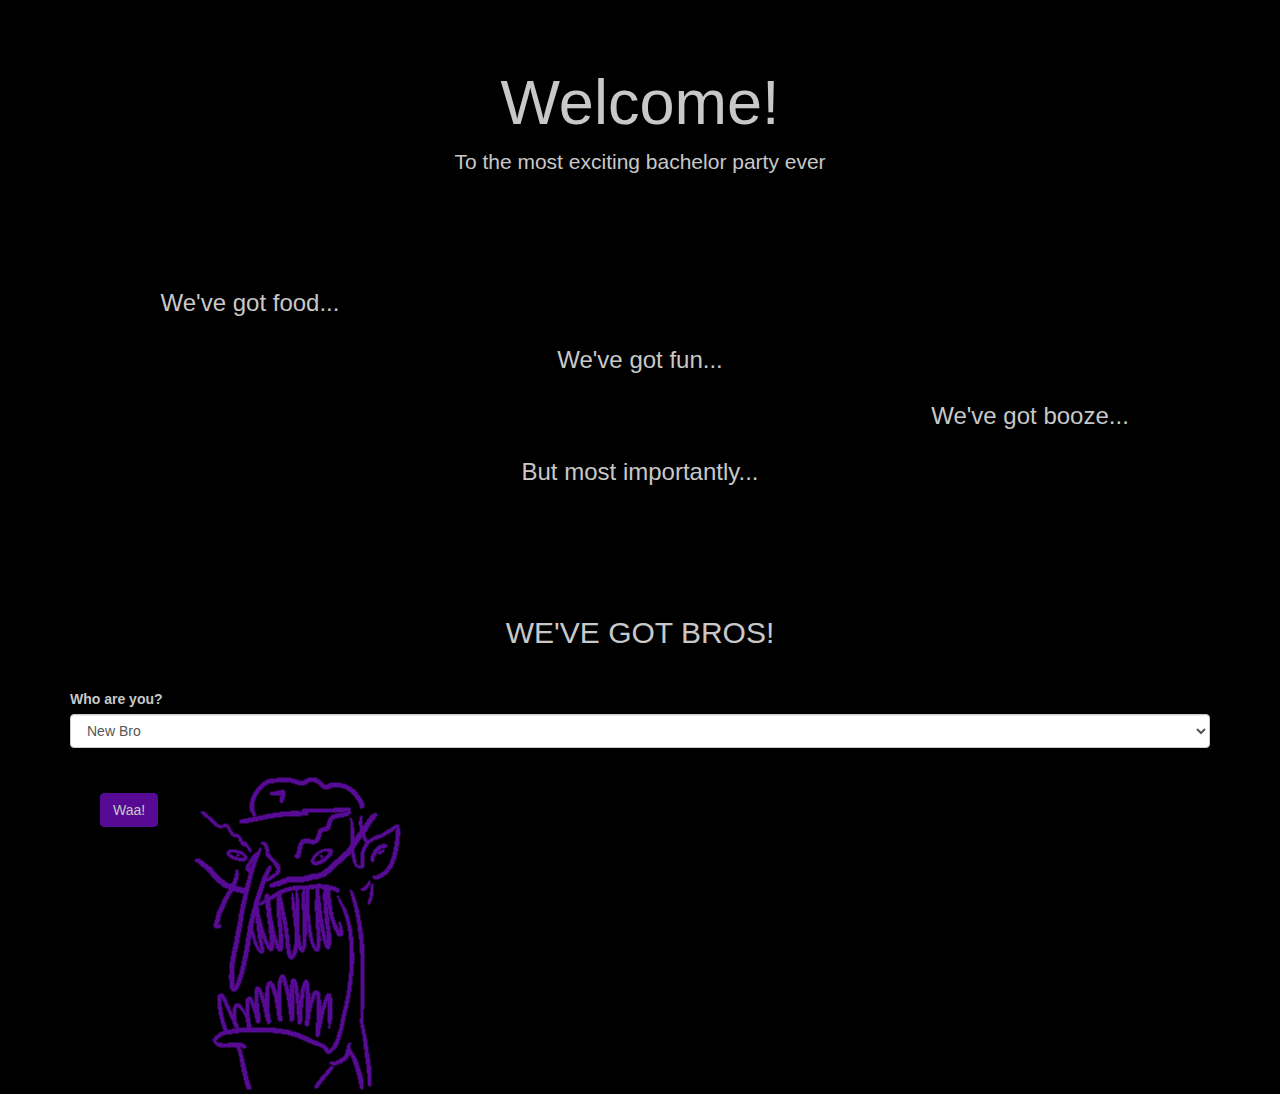
<file: welcome.html>
<!DOCTYPE html>
<html lang="en">
<head>
  <title>Welcome!</title>
  <meta charset="utf-8">
  <meta name="viewport" content="width=device-width, initial-scale=1">
  <link rel="stylesheet" href="https://maxcdn.bootstrapcdn.com/bootstrap/3.3.7/css/bootstrap.min.css">
  <script src="https://ajax.googleapis.com/ajax/libs/jquery/3.3.1/jquery.min.js"></script>
  <script src="https://maxcdn.bootstrapcdn.com/bootstrap/3.3.7/js/bootstrap.min.js"></script>
  <script src="https://mytimeiswaa.github.io/scripts/cookie.js"></script>
  <script src="scripts/brodata.js"></script>
  <link rel="stylesheet" href="theme.css">
  <link rel="icon" href="images/favicon.png">
  
  <style>
  	body {
      background: rgb(0,0,0);
    }
    
    body, html {
    	height: 100%;
    }
    .jumbotron {
    	background: none;
    }
    
    .text-white {
    	color: rgb(200,200,200);
    }
  </style>
</head>
<body>

<div class="jumbotron text-center text-white">
  <h1>Welcome!</h1>
  <p>To the most exciting bachelor party ever</p> 
</div>
  
<div class="container text-white">
  <div class="row">
    <div class="col-sm-4">
      <h3 class="text-center">We've got food...</h3>
    </div>
  </div>
  <div class="row">
    <div class="col-sm-4 col-sm-offset-4">
      <h3 class="text-center">We've got fun...</h3>
    </div>
  </div>
  <div class="row">
    <div class="col-sm-4 col-sm-offset-8">
      <h3 class="text-center">We've got booze...</h3>
    </div>
  </div>
  <div class="row">
  	<div class="col-sm-12">
    	<h3 class="text-center">But most importantly...</h3>
    </div>
	<div class="col-sm-12" style="height:100px;">
	</div>
    <div class="col-sm-12">
    	<h2 class="text-center">WE'VE GOT BROS!</h2>
    </div>
  </div>
  
  <div class="row">
    <div class="col-sm-12" style="height:30px;">
    </div>
  </div>
  
  <div class="form-group text-white">
    <label id="selectlabel" for="bro-select">Who are you?</label>
    <select class="form-control" id="bro-select">
      
    </select>
	</div>
  
  <div class="col-sm-12">
    <button id="waluButton" class="btn walubtn" style="position:absolute;left:30px;top:30px;">Waa!</button>
    <img src="images/waa.png"/>
  </div>
  
</div>





<script>
  $("#waluButton").click(function(){
    var tempBro = $("#bro-select option:selected").text();
    if (tempBro != "New Bro")
    {
      setCookie("broName", tempBro, 5);
      window.location.assign("index.html");
    }
    else
    {
      $("#selectlabel").addClass("text-danger").html("Please select a bro!");
    }
  });
  
  getBros(function(fullnames, names, characters) {
    $.each(fullnames, function (index, value) {
      $("#bro-select").append("<option>"+value+"</option>");
    });
    $("#bro-select").prepend("<option selected>New Bro</option>");
  });
  
</script>

</body>
</html>
</file>
<file: theme.css>
body {
  background: black;
}

html, body {
  margin: 0;
  min-height: 100%;
  height: 100%;
  min-width: 100%;
  width: 100%;
}



.walubtn, .walubtn:focus {
  background-color: #570A94;
  border: 1px solid #570A94;
  color: rgb(200,200,200);
}

.walubtn:hover {
  background-color: yellow;
  border: 1px solid #570A94;
  color: #570A94;
  font-weight: bold;
}

/*
.scorecard {
  border: 10px solid transparent;
  border-image:url("https://mytimeiswaa.github.io/images/scorecard_border.png") round;
  border-image-slice:10% fill;
  border-radius:20px;
  margin-top:10px;
}
*/

.scorecard {
  background: url("images/placard.png");
  background-size: 100% 100%;
  max-width: 300px;
  max-height:120px;
  width: 300px;
  height:80px;
  margin: auto;
  margin-top: 10px;
  margin-bottom: 10px;
}

h2 {
  text-align: center;
}

.mp-number {
  background: url('images/numbersbig.png');
  width: 31px;
  height: 29px;
  background-repeat: no-repeat;
}

.mp-number-0 {
   background-position: 0px 0px;
}

.mp-number-1 {
   background-position: -32px 0px;
}

.mp-number-2 {
   background-position: -64px 0px;
}

.mp-number-3 {
   background-position: -96px 0px;
}

.mp-number-4 {
   background-position: -128px 0px;
}

.mp-number-5 {
   background-position: 0px -30px;
}

.mp-number-6 {
   background-position: -32px -30px;
}

.mp-number-7 {
   background-position: -64px -30px;
}

.mp-number-8 {
   background-position: -96px -30px;
}

.mp-number-9 {
   background-position: -128px -30px;
}

.mp-number-empty {
  background-position: -192px 0px;
}

.mp-times {
  background-position: -160px -30px;
}

.scale-2 {
  transform: scale(2,2);
}
</file>
